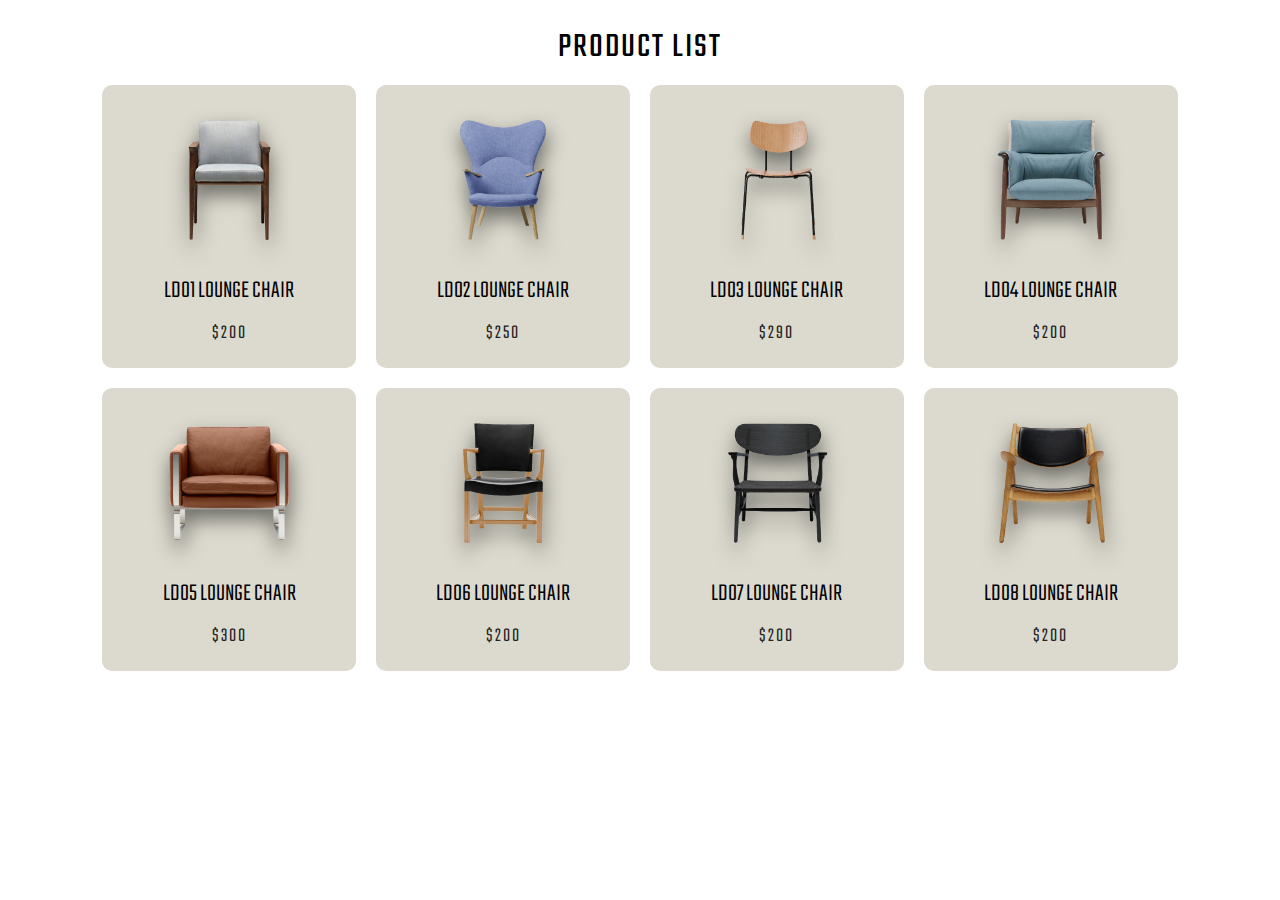
<file: index.html>
<!DOCTYPE html>
<html lang="en">
<head>
  <meta charset="UTF-8">
  <meta name="viewport" content="width=device-width, initial-scale=1.0">
  <title>Store</title>
  <link rel="stylesheet" href="./styles.css">
</head>
<body>
  <section class="container">
    <h1 class="title">Product List</h1>

    <div class="products">
      
    </div>
  </section>

  <script src="./index.js" defer></script>
</body>
</html>
</file>
<file: styles.css>
@import url('https://fonts.googleapis.com/css2?family=Teko:wght@300..700&display=swap');

*{
  margin: 0;
  padding: 0;
  box-sizing: border-box;
}
:root{
  --product-bg: #dcdace;
  scroll-behavior: smooth;
}

body{
  min-height: 100vh;
  font-family: "Teko", sans-serif;
  overflow-x: hidden;
}

a{
  all: unset;
  cursor: pointer;
}

/* Home Page */

.container{

  width: 100%;
  min-height: 100vh;
  padding: 30px 8% 80px;


& .products{
  display: grid;
  grid-template-columns: repeat(4, 1fr);
  gap: 20px;
}

& .product{
  background-color: var(--product-bg);
  text-align: center;
  border-radius: 10px;
  padding: 20px 0;


  & img{
    width: 150px;
    filter: drop-shadow(1px 10px 10px rgba(0, 0, 0, 0.514));
  }

  & .product-name{
    font-size: 25px;
    font-weight: 300;
    margin: 10px 0;
    word-wrap: break-word;
  }

  & .price{
    font-size: 20px;
    letter-spacing: 2px;
    font-weight: 300;
    color: #222;
  }
}
}

.title{
  text-align: center;
  font-size: 35px;
  font-weight: 400;
  text-transform: uppercase;
  letter-spacing: 2px;
  line-height: 1;
  margin-bottom: 20px;
}

/* Home Page Media Queries */

@media screen and (max-width: 480px){
  .container{
    padding: 50px 8%;

    & .products{
      grid-template-columns: 1fr;

    }
  }
}

/* Product Page */

.product-container{
  width: 100%;
  min-height: 100vh;
  padding: 30px 0 80px;
  position: relative;

  & .home{
    position: absolute;
    top: 20px;
    left: 50px;
    width: 60px;
    height: 60px;
    background-color: var(--product-bg);
    color: rgba(0, 0, 0, 0.8);
    border-radius: 50%;
    display: grid;
    place-content: center;
    font-size: 25px;
    cursor: pointer;
  }

  & .product-details-container{
    width: 80%;
    margin: auto;
    display: flex;
    align-items: flex-start;

    & .product-image{
      flex: 1;
      position: relative;

      &::after{
        position: absolute;
        content: '';
        width: 250px;
        height: 250px;
        top: 50%;
        left: 50%;
        transform: translate(-50%, -50%);
        background-color: var(--product-bg);
        border-radius: 50% 50px 50% 50%;
        z-index: -1;
      }

    }

    & .image{
      display: block;
      margin: auto;
      width: 70%;
      height: 70%;
    }

    & .product-details{
      flex: 1;

      & .product-name{
        font-size: 45px;
        font-weight: 500;
        max-width: 50%;
        line-height: 1;
        padding-top: 25px;
      }
      & .price{
        font-size: 25px;
        margin: 15px 0;
        letter-spacing: 2px;
      }
      & .btns{
        display: flex;
        align-items: center;
        gap: 15px;
      }

      & button{
        font: inherit;
        font-size: 20px;
        font-weight: 300;
        background-color: transparent;
        padding: 8px 15px;
        border: none;
        border-radius: 15px;
        letter-spacing: 1px;
        outline: none;
        text-align: center;
        text-transform: capitalize;
        cursor: pointer;
      }

      & button.checkout{
        background-color: rgb(227, 227, 227);
      }
      & button.add-to-cart{
        color:white;
        background-color: rgba(0, 0, 0, 0.8);
        display: flex;
        align-items: center;
        gap: 10px;
      }

      span{
        font-size: 14px;
        width: 30px;
        height: 30px;
        display: grid;
        place-content: center;
        background-color: #555;
        border-radius: 50%;
      }

      & .description{
        max-width: 70%;
        font-family: sans-serif;
        font-size: 15px;
        color: #555;
        margin-top: 20px;
        line-height: 1.5;
      }
    }
  }

  & .similar-products{
    margin-top: 60px;

    & .products{
      width: 80%;
      margin: auto;
      display: grid;
      grid-template-columns: repeat(4, 1fr);
      gap: 20px;

    }

    & .product{
      text-align: center;
      background-color: var(--product-bg);
      border-radius: 10px;
      padding: 20px;

      & img{
        width: 150px;
        filter: drop-shadow(1px 1px 10px rgba(0, 0, 0, 0.4));
      }
      & .product-name{
        font-size: 24px;
        margin: 10px 0;
      }

      & .price{
        font-size: 18px;
        letter-spacing: 2px;
      }
    }
  }
}

/* Product Page Media Queries */

@media screen and (max-width:480px){
  .product-container{
    padding: 80px 5% 50px;

    & .home{
      width: 45px;
      height: 45px;
      font-size: 18px;
      left: 20px;
    }

    & .product-details-container{
      width: 100%;
      align-items: center;
      justify-content: center;
      flex-direction: column;
    }

    & .product-details{
      text-align: center;

      & .product-name{
        max-width: 100% !important;
      }

      & .btns{
        justify-content: center;
      }

      & .description{
        max-width: 100% !important;
        padding: 20px;
        text-align: center;
      }
    }
  }

  & .similar-products{

    & .products{
      width: 100% !important;
      grid-template-columns: 1fr !important;
    }
  }
}
</file>
